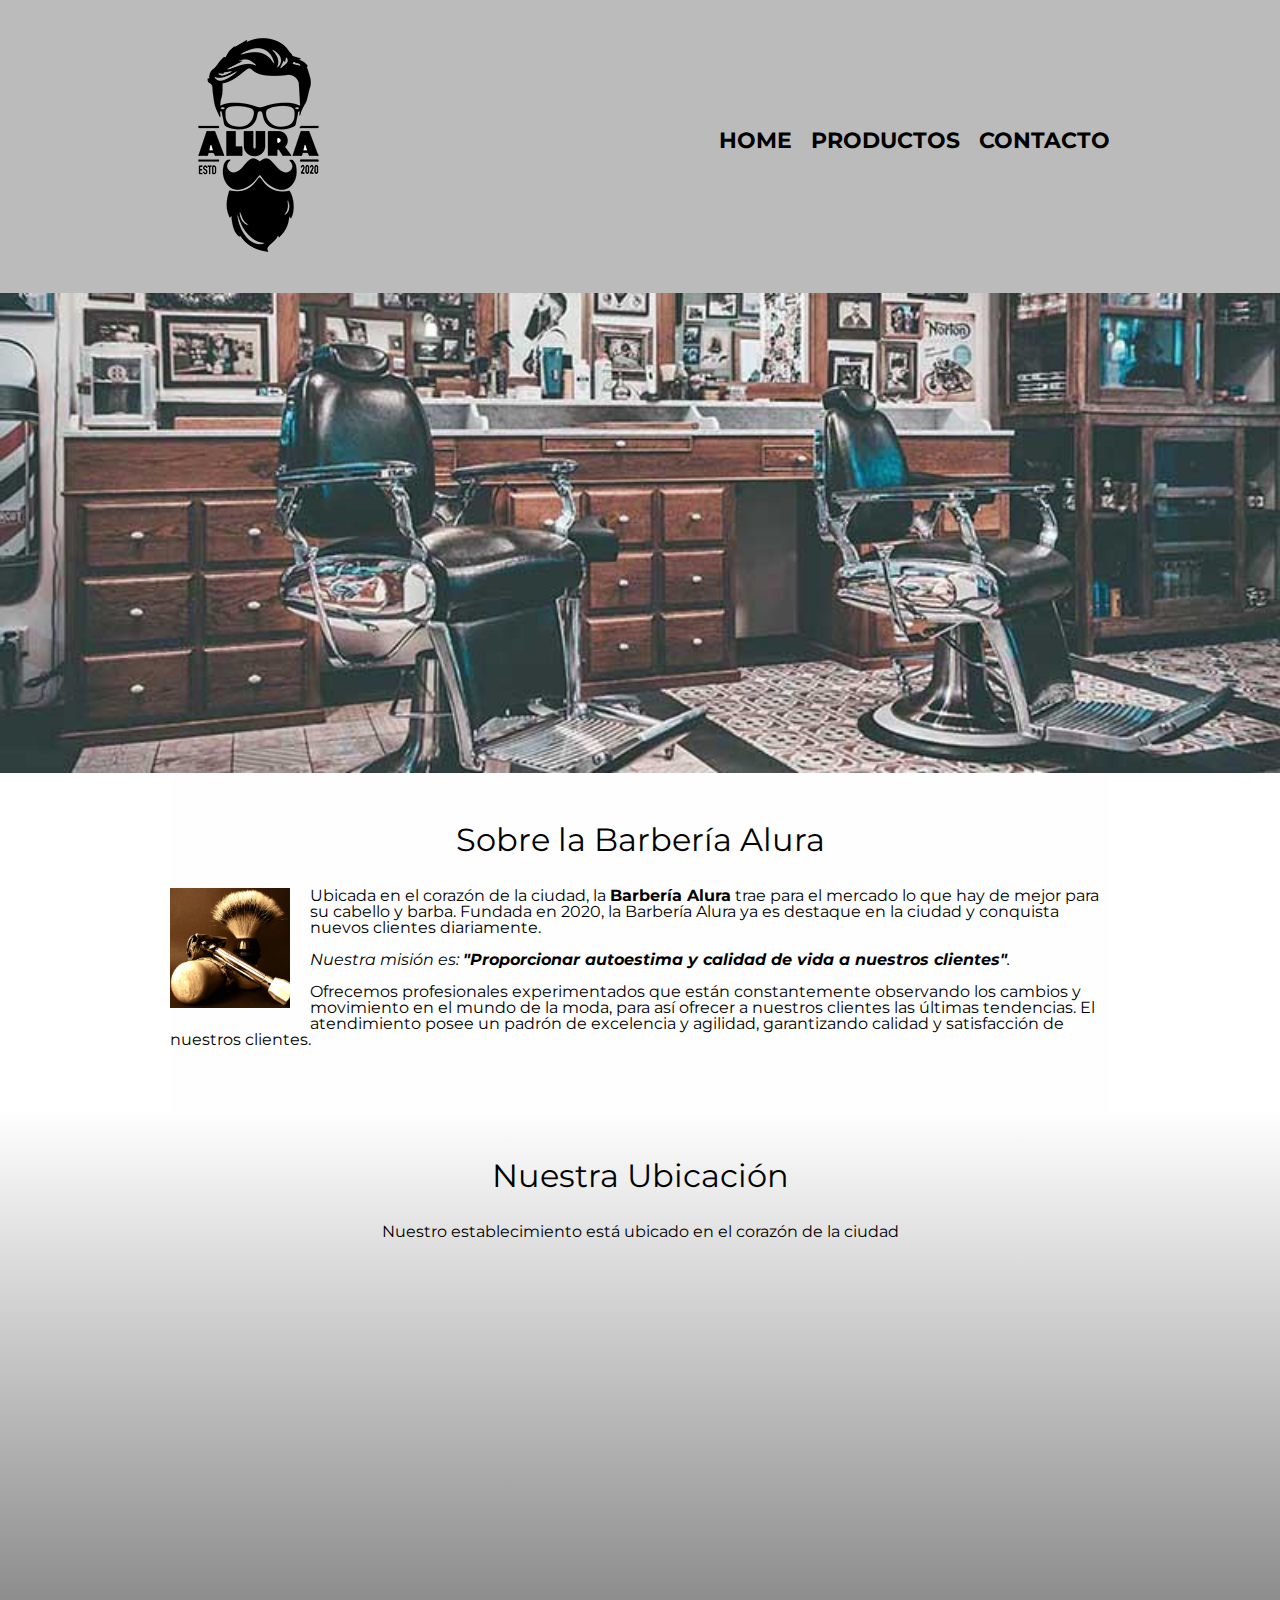
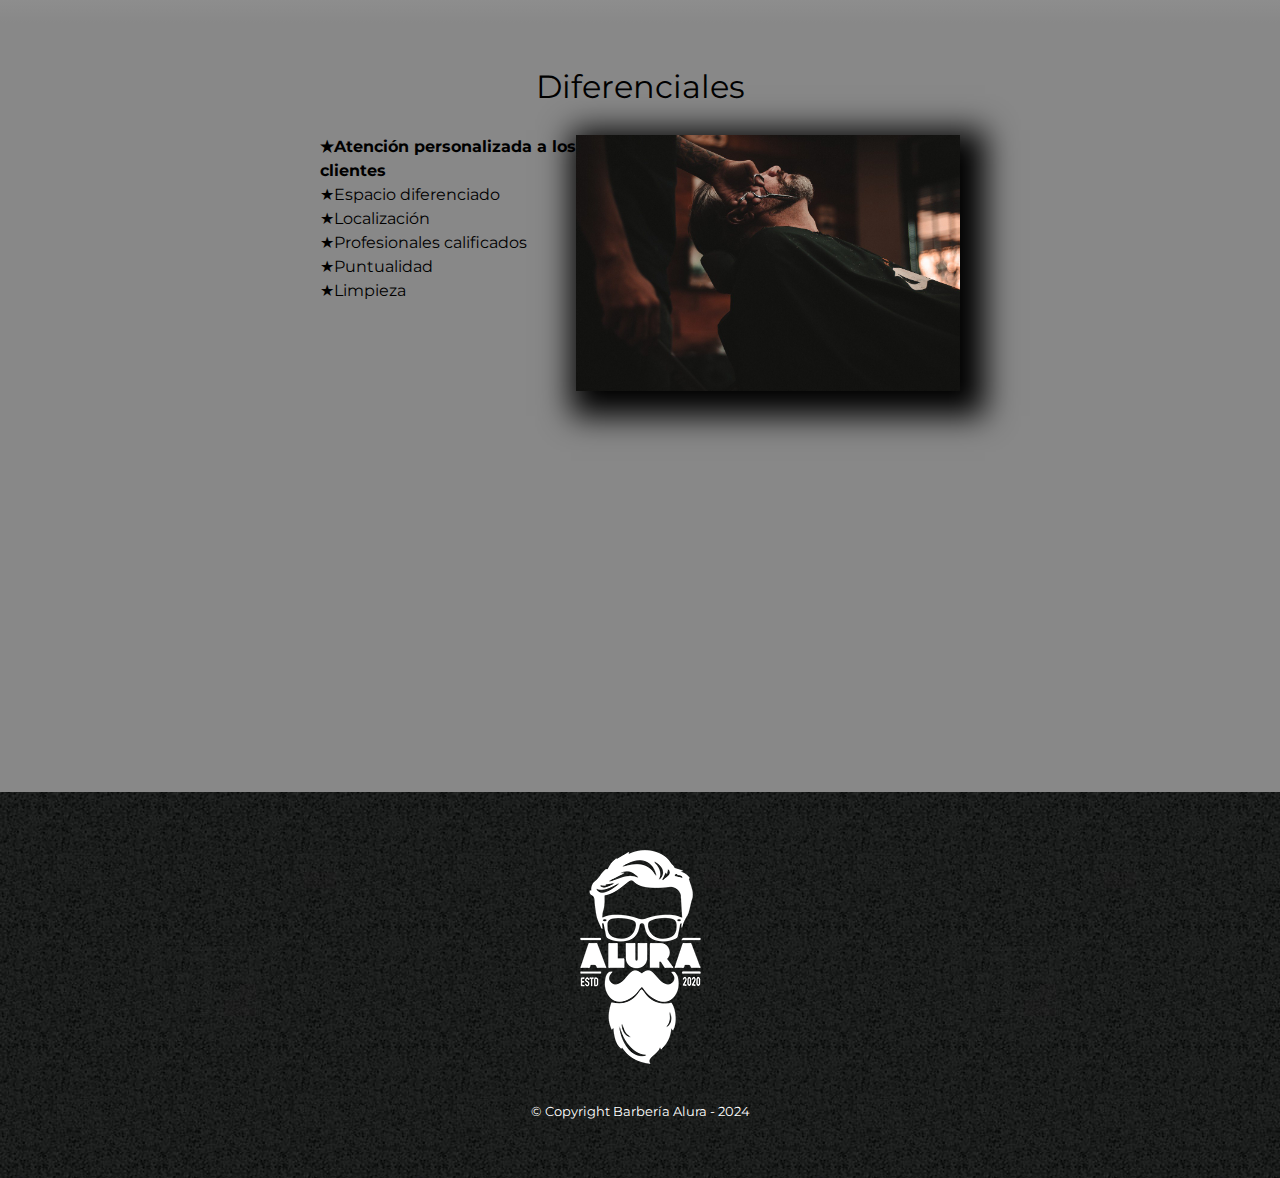
<file: index.html>
<!DOCTYPE html>

<html lang="es">
    
    <head>
        <meta charset="UTF-8">
        <meta name="viewport" content="width=device-width"> 
        <title>Barbería Alura</title>
        <link rel="stylesheet" href="reset.css">
        <link rel="stylesheet" href="style.css">
        <link href="https://fonts.googleapis.com/css2?family=Montserrat:wght@300&display=swap" rel="stylesheet">
    </head>

    <body>
        <header>
            <div class="caja">
                <h1><img src="imagenes/logo.png"></h1>
                <nav>
                    <ul>
                        <li><a href="index.html">Home</a></li>
                        <li><a href="productos.html">Productos</a></li>
                        <li><a href="contacto.html">Contacto</a></li>
                    </ul>
                </nav>
            </div>
        </header>

        <img class="banner" src="banner/banner.jpg">
        
        <main>
            <section class="principal">

                <h2 class="titulo-principal">Sobre la Barbería Alura</h2>

                <img class="utensilios"  src="imagenes/utensilios.jpg" alt="Utensilios de un barbero.">
    
                <p>Ubicada en el corazón de la ciudad, la <strong>Barbería Alura</strong> trae para el mercado lo que hay de mejor para su cabello y barba. Fundada en 2020, la Barbería Alura ya es destaque en la ciudad y conquista nuevos clientes diariamente.</p>
    
                <p id="mision"><em>Nuestra misión es: <strong>"Proporcionar autoestima y calidad de vida a nuestros clientes"</strong>.</em></p>
    
                <p>Ofrecemos profesionales experimentados que están constantemente observando los cambios y movimiento en el mundo de la moda, para así ofrecer a nuestros clientes las últimas tendencias. El atendimiento posee un padrón de excelencia y agilidad, garantizando calidad y satisfacción de nuestros clientes.</p> 
    
            </section>

            <section class="mapa">
                <h3 class="titulo-principal">Nuestra Ubicación</h3>
                <p>Nuestro establecimiento está ubicado en el corazón de la ciudad</p>

                <div class="mapa-contenido">
                    <iframe src="https://www.google.com/maps/embed?pb=!1m18!1m12!1m3!1d34784.869470159!2d-46.65499870427411!3d-23.593248407555798!2m3!1f0!2f0!3f0!3m2!1i1024!2i768!4f13.1!3m3!1m2!1s0x94ce5a2b2ed7f3a1%3A0xab35da2f5ca62674!2sCaelum%20-%20Education%20and%20Innovation!5e0!3m2!1ses-419!2sbr!4v1602972945026!5m2!1ses-419!2sbr" width="100%" height="300" frameborder="0" style="border:0;" allowfullscreen="" aria-hidden="false" tabindex="0"></iframe>
                </div>


            </section>
            
            <section class="diferenciales">
    
                <h3 class="titulo-principal">Diferenciales</h3>
            
                <div class="contenido-diferenciales">
                    <ul class="lista-diferenciales">
                        <li class="items">Atención personalizada a los clientes</li>
                        <li class="items">Espacio diferenciado</li>
                        <li class="items">Localización</li>
                        <li class="items">Profesionales calificados</li>
                        <li class="items">Puntualidad</li>
                        <li class="items">Limpieza</li>
                    </ul><img src="diferenciales/diferenciales.jpg" class="imagen-diferenciales">
                </div>
                <div class="video">
                    <iframe width="100%" height="315" src="https://www.youtube.com/embed/wcVVXUV0YUY" frameborder="0" allow="accelerometer; autoplay; clipboard-write; encrypted-media; gyroscope; picture-in-picture" allowfullscreen></iframe>
                </div>
                
            </section>


            
        </main>
        
        <footer>
            <img src="imagenes/logo-blanco.png">
            <p class="copyright">&copy Copyright Barbería Alura - 2024</p>
        </footer>
        
    </body>
</html>
</file>
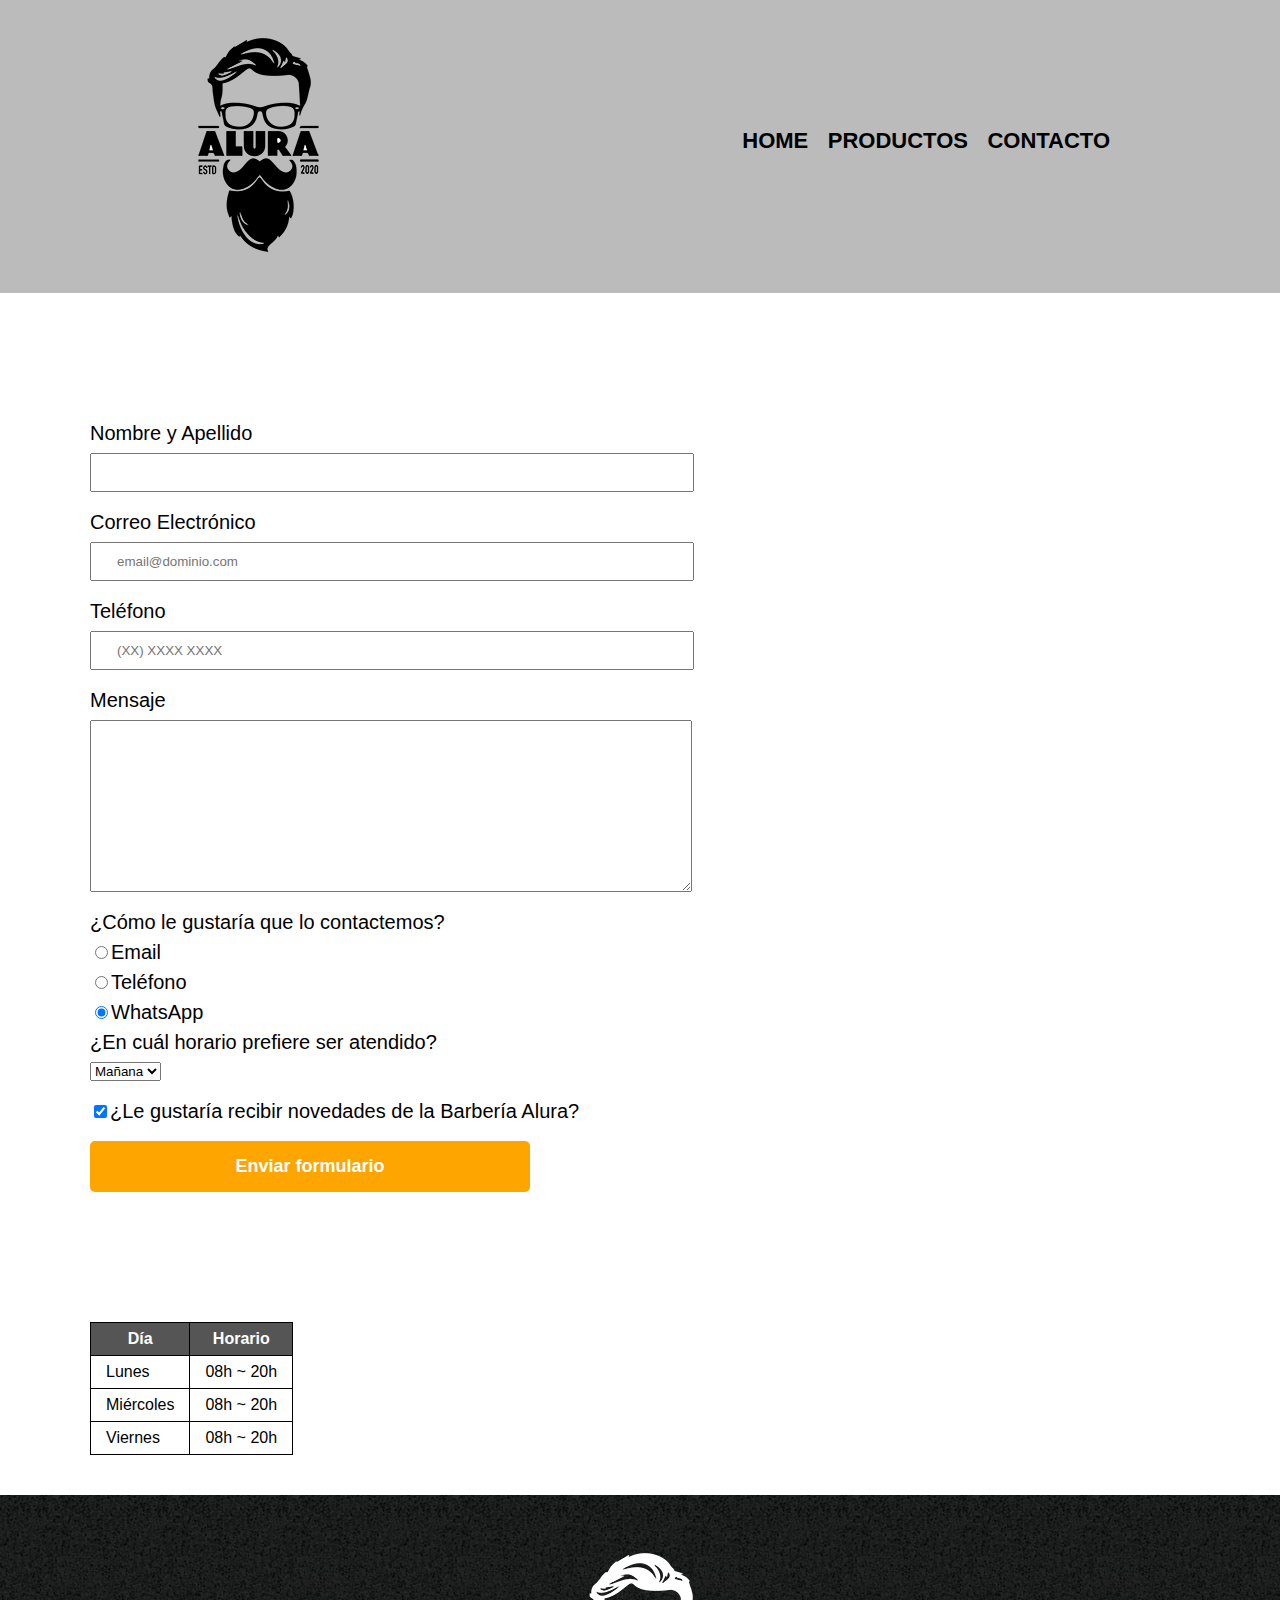
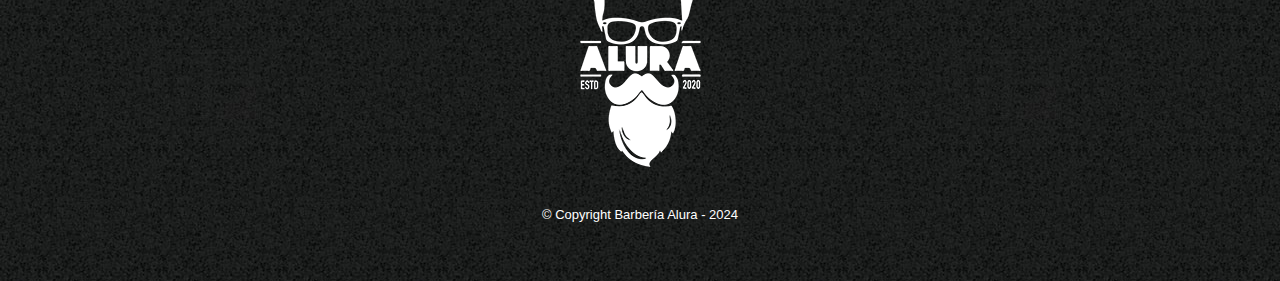
<file: contacto.html>
<!DOCTYPE html>

<html>
    <head>
        <meta charset="UTF-8">
        <title>Contacto - Barbería Alura</title>
        <link rel="stylesheet" href="reset.css">
        <link rel="stylesheet" href="style.css">
    </head>
    <body>
        <header>
            <div class="caja">
                <h1><img src="imagenes/logo.png" alt="Logo de la Barbería Alura"></h1>
                <nav>
                    <ul>
                        <li><a href="index.html">Home</a></li>
                        <li><a href="productos.html">Productos</a></li>
                        <li><a href="contacto.html">Contacto</a></li>
                    </ul>
                </nav>
            </div>
        </header>
        <main>
            <form>
                <label for="nombreapellido">Nombre y Apellido</label>
                <input type="text" id="nombreapellido" class="input-padron" required>

                <label for="correoelectronico">Correo Electrónico</label>
                <input type="email" id="correoelectronico" class="input-padron" required placeholder="email@dominio.com">

                <label for="telefono">Teléfono</label>
                <input type="tel" id="telefono" class="input-padron" required placeholder="(XX) XXXX XXXX">

                <label for="mensaje">Mensaje</label>
                <textarea cols="70" rows="10" id="mensaje" class="input-padron" required></textarea>
                
                <fieldset>
                    <legend>¿Cómo le gustaría que lo contactemos?</legend>

                    <label for="radio-email"><input type="radio" name="contacto" value="email" id="radio-email">Email</label>
                    
                    <label for="radio-telefono"><input type="radio" name="contacto" value="telefono" id="radio-telefono">Teléfono</label>
                    
                    <label for="radio-whatsapp"><input type="radio" name="contacto" value="whatsapp" id="radio-whatsapp" checked>WhatsApp</label>
                    
                </fieldset>
               
                <fieldset>
                    <legend>¿En cuál horario prefiere ser atendido?</legend>
                    <select>
                        <option>Mañana</option>
                        <option>Tarde</option>
                        <option>Noche</option>
                    </select>
                </fieldset>
                
                <label class="checkbox"><input type="checkbox" checked>¿Le gustaría recibir novedades de la Barbería Alura?</label>                
                
                <input type="submit" value="Enviar formulario" class="enviar">

            </form>

            <table>
                <thead>
                    <tr>
                        <th>Día</th>
                        <th>Horario</th>
                    </tr>
                </thead>
                <tbody>
                    <tr>
                        <td>Lunes</td>
                        <td>08h ~ 20h</td>
                    </tr>
                    <tr>
                        <td>Miércoles</td>
                        <td>08h ~ 20h</td>
                    </tr>
                    <tr>
                        <td>Viernes</td>
                        <td>08h ~ 20h</td>
                    </tr>
                </tbody>
            </table>
        </main>
        <footer>
            <img src="imagenes/logo-blanco.png"  alt="Logo de la Barbería Alura">
            <p class="copyright">&copy Copyright Barbería Alura - 2024</p>
        </footer>
    </body>
</html>
</file>
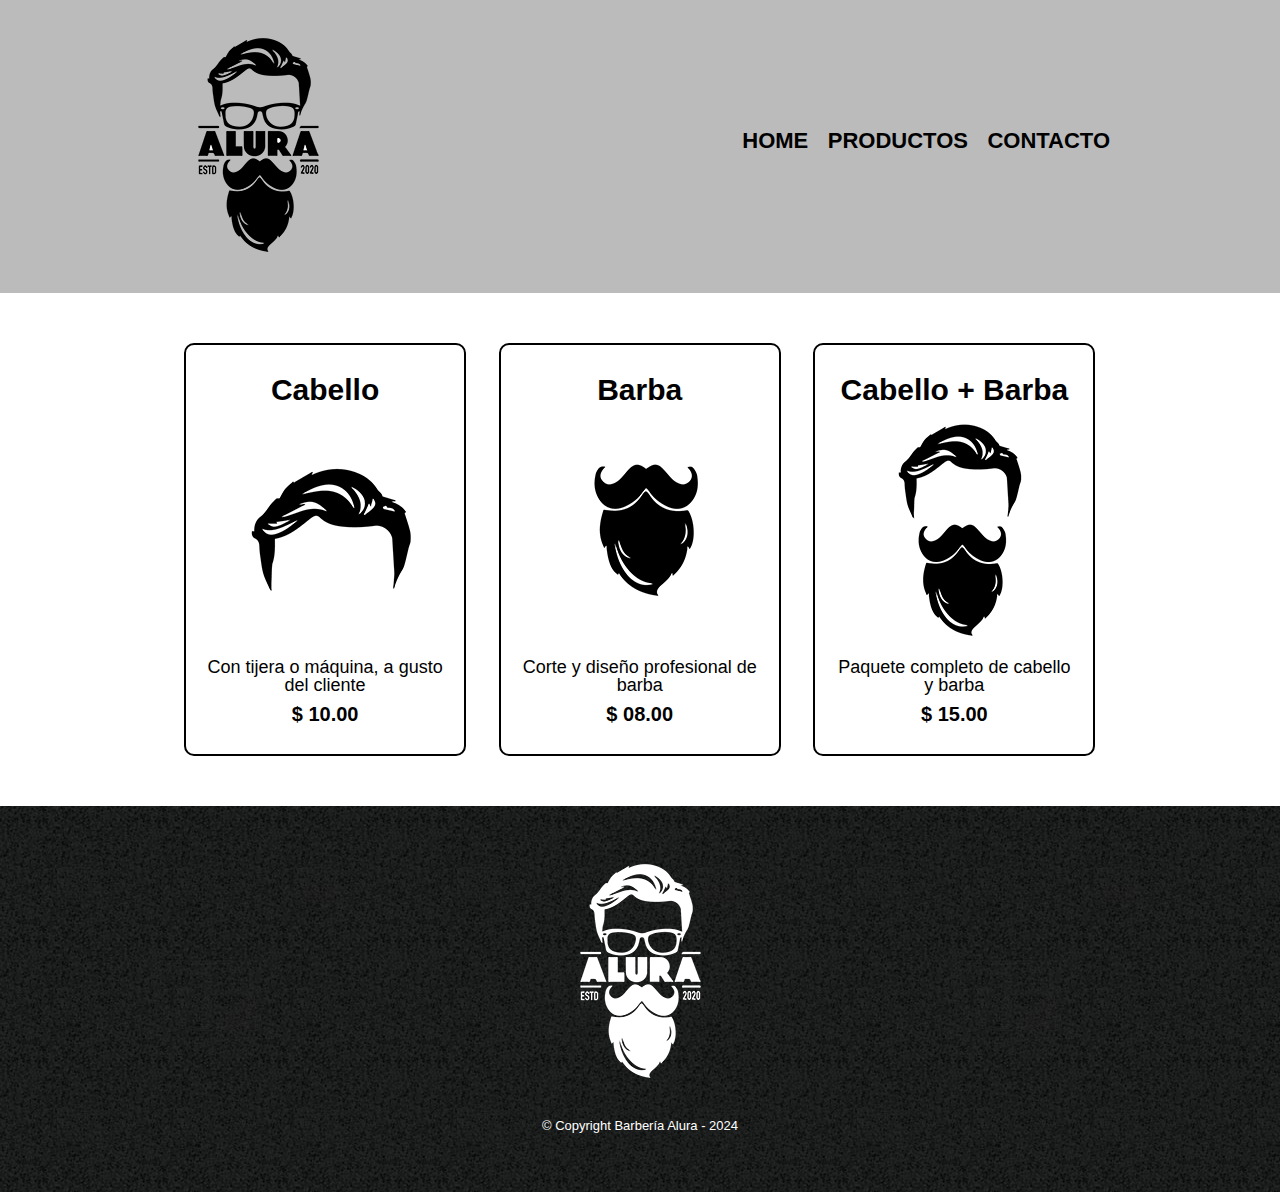
<file: productos.html>
<!DOCTYPE html>

<html>
    <head>
        <meta charset="UTF-8">
        <title>Productos - Barbería Alura</title>
        <link rel="stylesheet" href="reset.css">
        <link rel="stylesheet" href="style.css">
    </head>
    <body>
        <header>
            <div class="caja">
                <h1><img src="imagenes/logo.png"></h1>
                <nav>
                    <ul>
                        <li><a href="index.html">Home</a></li>
                        <li><a href="productos.html">Productos</a></li>
                        <li><a href="contacto.html">Contacto</a></li>
                    </ul>
                </nav>
            </div>
        </header>

        <main>
            <ul class="productos">
                <li>
                    <h2>Cabello</h2>
                    <img src="imagenes/cabello.jpg">
                    <p class="producto-descripcion">Con tijera o máquina, a gusto del cliente</p>
                    <p class="producto-precio">$ 10.00</p>
                </li>
                <li>
                    <h2>Barba</h2>
                    <img src="imagenes/barba.jpg">
                    <p class="producto-descripcion">Corte y diseño profesional de barba</p>
                    <p class="producto-precio">$ 08.00</p>
                </li>
                <li>
                    <h2>Cabello + Barba</h2>
                    <img src="imagenes/cabello+barba.jpg">
                    <p class="producto-descripcion">Paquete completo de cabello y barba</p>
                    <p class="producto-precio">$ 15.00</p>
                </li>
            </ul>
        </main>

        <footer>
            <img src="imagenes/logo-blanco.png">
            <p class="copyright">&copy Copyright Barbería Alura - 2024</p>
        </footer>
    </body>
</html>
</file>
<file: style.css>
body{
    font-family: 'Montserrat', sans-serif;
}

header {
    background-color: #BBBBBB;
    padding: 20px 0;
}

.caja{
    width: 940px;
    position: relative;
    margin: 0 auto;
}

nav{
    position: absolute;
    top:110px;
    right: 0;
}

nav li{
    display: inline;
    margin: 0 0 0 15px;
}

nav a{
    text-transform: uppercase;
    color: #000000;
    font-weight: bold;
    font-size: 22px;
    text-decoration: none;
}

nav a:hover{
    color: #c78c19;
    text-decoration: underline;
}

.productos{
    width: 940px;
    margin: 0 auto;
    padding: 50px;
}


.productos li{
    display: inline-block;
    text-align: center;
    width: 30%;
    vertical-align: top;
    margin: 0 1.5%;
    padding: 30px 20px;
    box-sizing: border-box;
    border: 2px solid #000000;
    border-radius: 10px;
}

.productos li:hover{
    border-color:#c78c19;
}

.productos li:active{
    border-color:#088c19;
}

.productos h2{
    font-size: 30px;
    font-weight: bold;
}

.productos li:hover h2{
    font-size: 33px;
}

.producto-descripcion{
    font-size: 18px;
}

.producto-precio{
    font-size: 20px;
    font-weight: bold;
    margin-top:10px;
}

footer{
    text-align: center;
    background: url(imagenes/bg.jpg);
    padding:40px;
}

.copyright{
    color:#FFFFFF;
    font-size: 13px;
    margin:20px;
}

form{
    margin: 40px 0;
    padding: 90px;
}

form label, form legend{
    display: block;
    font-size: 20px;
    margin: 0 0 10px;
}

.input-padron{
    display: block;
    margin: 0 0 20px;
    padding: 10px 25px;
    width: 50%;
}

.checkbox{
    margin:20px 0;
}

.enviar{
    width: 40%;
    padding: 15px 0;
    font-size: 18px;
    font-weight: bold;
    color:white;
    background: orange;
    border:none;
    border-radius: 5px;
    transition: 1s all;
    cursor:pointer;
}

.enviar:hover{
    background: darkorange;
    transform: scale(1.2);
}

table{
    margin: 40px 90px;
    
}

thead{
    background: #555555;
    color:white;
    font-weight: bold;
}

td,th{
    border: 1px solid #000000;
    padding: 8px 15px;
}

/*Aquí inicia el CSS para nuestra home*/
.banner{
    width: 100%;
}

.principal{
    padding: 3em 0;
    background: #FEFEFE;
    width: 940px;
    margin: 0 auto; 
}

.titulo-principal{
    text-align: center;
    font-size: 2em;
    margin: 0 0 1em;
    clear:left;
}

.principal p{
    margin: 0 0 1em;
}

.principal strong{
    font-weight: bold;
}

.principal em{
    font-style: italic;
}

.utensilios{
    width: 120px;
    float:left;
    margin: 0 20px 20px 0;
}

.mapa{
    padding: 3em 0;
    background: linear-gradient(#FEFEFE, #888888)
}

.mapa p{
    margin: 0 0 2em;
    text-align: center;
}

.mapa-contenido{
    width: 940px;
    margin: 0 auto;
}

.diferenciales{
    padding: 3em 0;
    background: #888888;
}

.contenido-diferenciales{
    width: 640px;
    margin: 0 auto;
}

.lista-diferenciales{
    width: 40%;
    display: inline-block;
    vertical-align: top;
}

.items{
    line-height: 1.5;
}

.items:before{
    content:"★"
}

.items:first-child{
    font-weight: bold;
}

.imagen-diferenciales{
    width: 60%;
    transition: 400ms;
    box-shadow: 10px 10px 30px 15px #000000;
}

.imagen-diferenciales:hover{
    opacity: 0.3;
}

.video{
    width: 560px;
    margin: 1em auto;
}

@media screen and (max-width:480px){
    h1{
        text-align: center;
    }
    nav{
        position: static;
    }
    .caja, .principal, .mapa-contenido, .contenido-diferenciales, .video {
        width: auto;
    }
    .lista-diferenciales, .imagen-diferenciales{
        width: 100%;
    }

}
</file>
